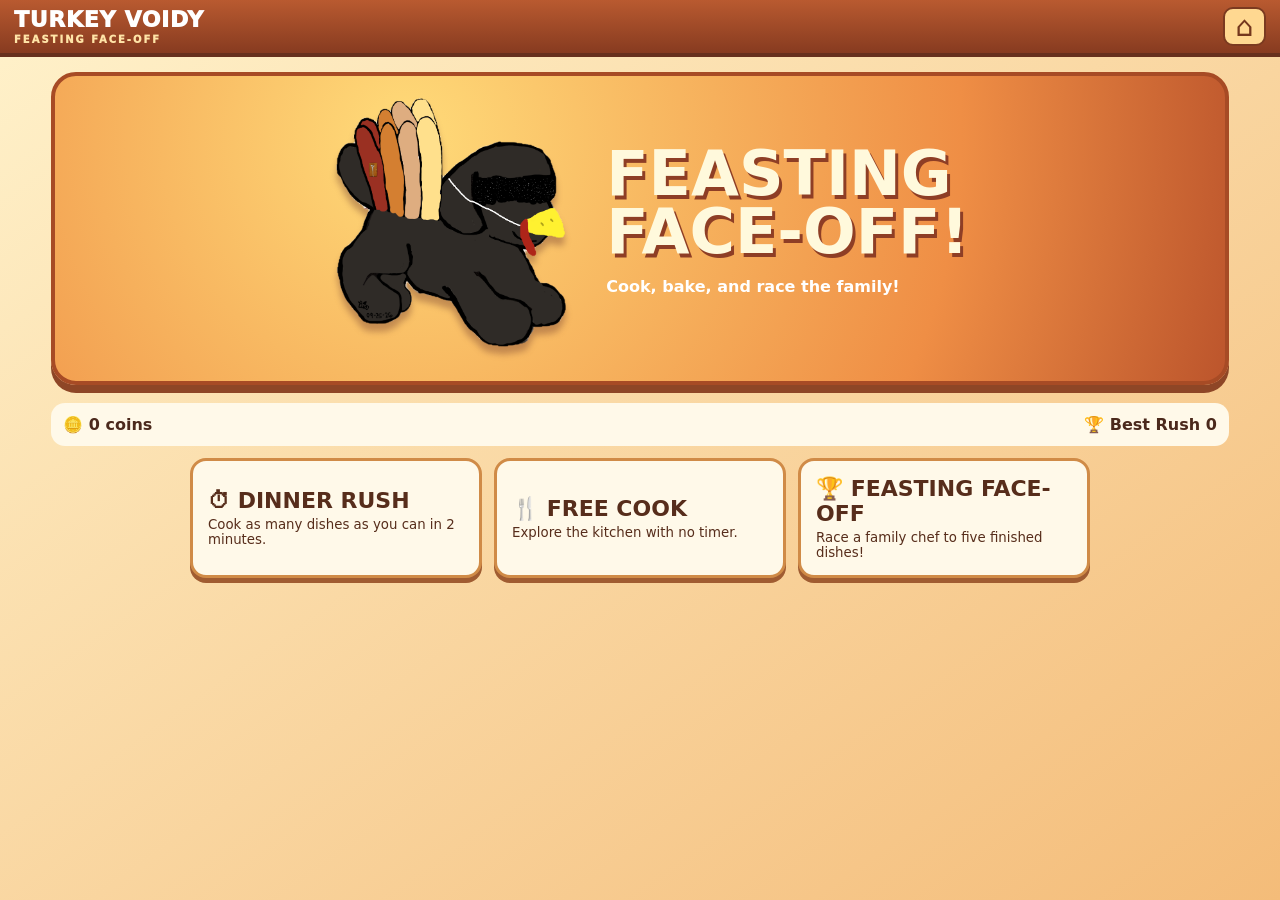
<file: index.html>
<!doctype html><html lang="en"><head><meta charset="utf-8"><meta name="viewport" content="width=device-width,initial-scale=1,viewport-fit=cover"><meta name="theme-color" content="#8b3f24"><title>Turkey Voidy: Feasting Face-Off</title><link rel="stylesheet" href="style.css?v=tapfix5"></head><body><main id="game"><header><div class="logo">TURKEY VOIDY <small>FEASTING FACE-OFF</small></div><button id="homeBtn" aria-label="Home">⌂</button></header><section id="home" class="screen"><div class="hero"><img src="Images/Turkey-Voidy-Dog.png" alt="Turkey Voidy"><div><h1>FEASTING<br>FACE-OFF!</h1><p>Cook, bake, and race the family!</p></div></div><div class="stats"><span>🪙 <b id="bank">0</b> coins</span><span>🏆 Best Rush <b id="best">0</b></span></div><div class="modeGrid"><button data-mode="rush"><b>⏱ DINNER RUSH</b><small>Cook as many dishes as you can in 2 minutes.</small></button><button data-mode="free"><b>🍴 FREE COOK</b><small>Explore the kitchen with no timer.</small></button><button data-mode="faceoff"><b>🏆 FEASTING FACE-OFF</b><small>Race a family chef to five finished dishes!</small></button></div></section><section id="play" class="screen" hidden><div class="hud"><div><small id="modeName">Dinner Rush</small><b id="clock">02:00</b></div><div><small>Completed</small><b id="plates">0</b></div><div><small>Earned</small><b id="earned">0</b></div></div><div id="rival" class="rival" hidden><img id="rivalPortrait" class="rivalPortrait" alt="Opponent"><span id="rivalName">Family chef</span><div class="bar"><div id="rivalBar"></div></div><b id="rivalScore">0/5</b></div><div class="orderTicket"><span id="order">Time to cook!</span><span id="stepLabel">PREP</span></div><div class="kitchen"><div class="wall"><div class="window"><div class="sun"></div><div class="hill"></div></div><div class="shelf"><span>🥣</span><span>🧂</span><span>🍯</span></div><div class="clockFace">🕒</div></div><div class="room"><div class="fridge appliance" id="fridge"><div class="fridgeTop">FRIDGE</div><div class="fridgeHandle"></div><span>❄</span></div><div class="oven appliance" id="oven"><div class="burners">● &nbsp; ●</div><div class="ovenPanel">OVEN <span id="ovenLight">●</span></div><button class="ovenDoor" id="ovenDoor" aria-label="Open oven"><span class="ovenWindow" id="ovenWindow">♨</span><span class="ovenHandle"></span></button></div><div class="chef" id="chef"><img src="Images/Turkey-Voidy-Dog.png" alt="Turkey Voidy" id="chefImg"><div class="speech" id="speech">Let's feast!</div></div></div><div class="worktop"><div class="counterEdge"></div><div class="workSurface"><div class="bowl" id="bowl">🥣</div><div class="board" id="board"><span id="dish">🍽️</span></div><div class="sparkles" id="sparkles"></div></div><div class="cabinet"><div></div><div></div><div></div></div></div></div><div class="controlPanel" id="controlPanel"><div id="instruction" class="instruction">Choose a recipe.</div><div class="progress"><div id="progressFill"></div></div><div id="actions" class="actions"></div><div id="ingredientTray" class="ingredientTray"></div></div><div id="recipeButtons" class="recipes" hidden></div><div class="foot"><button id="skipBtn" class="secondary" hidden>Choose recipe</button><button id="quitBtn" class="secondary">Finish session</button></div></section><section id="results" class="screen" hidden><div class="resultCard"><div class="resultIcon">🏆</div><h2 id="resultTitle">Feast Complete!</h2><p id="resultText"></p><div id="resultNumbers"></div><button id="againBtn" class="primary">Play again</button><button id="backBtn" class="secondary">Back to menu</button></div></section><div id="recipeModal" class="gameModal" hidden><div class="modalCard"><h2>Choose a Thanksgiving recipe</h2><div id="modalRecipes" class="modalRecipes"></div><button id="closeRecipes" class="secondary">Close</button></div></div><div id="showdown" class="showdown" hidden><div class="showdownStage"><div class="versusCharacters"><img id="showdownVoidy" src="Images/Turkey-Voidy-Dog.png" alt="Turkey Voidy"><img id="showdownRival" src="Images/brisket.png" alt="Brisket"></div><div class="versusNames"><span>Turkey Voidy</span><span>Brisket</span></div><div id="showdownMessage">Calculating winner...</div></div></div></main><script src="script.js?v=tapfix5"></script></body></html>
</file>
<file: style.css>
:root{font-family:system-ui,-apple-system,Segoe UI,sans-serif;color:#4b291c;background:#f8d9a4}*{box-sizing:border-box}body{margin:0;overflow-x:hidden}button{font:inherit;cursor:pointer;touch-action:manipulation}button:focus-visible{outline:3px solid #1676ef;outline-offset:2px}[hidden]{display:none!important}#game{width:100%;min-height:100dvh;background:linear-gradient(145deg,#fff2cb,#f4bc79);overflow:hidden}header{height:57px;display:flex;justify-content:space-between;align-items:center;padding:7px 14px;background:linear-gradient(#b95a30,#873b20);color:white;border-bottom:4px solid #67301d}.logo{font-size:clamp(15px,3vw,22px);font-weight:1000;letter-spacing:.7px;line-height:1}.logo small{display:block;font-size:10px;letter-spacing:2px;margin-top:4px;color:#ffe4a7}#homeBtn{background:#ffd891;border:2px solid #7b3a20;color:#74371d;border-radius:10px;width:43px;height:39px;font-size:28px}.screen{min-height:calc(100dvh - 57px);padding:12px max(12px,env(safe-area-inset-right)) 20px}.hero{display:flex;align-items:center;justify-content:center;gap:15px;border:4px solid #a74b25;border-radius:25px;background:radial-gradient(circle at 30% 20%,#ffdb79,#ef8e45 65%,#bc552c);min-height:35dvh;padding:12px;box-shadow:0 8px #8e4626}.hero img{width:min(40%,280px);max-height:34dvh;object-fit:contain;animation:bob 2.2s ease-in-out infinite;filter:drop-shadow(0 8px 3px #723b2d66)}.hero h1{font-size:clamp(27px,7vw,62px);line-height:.94;color:#fff9dc;text-shadow:3px 4px #8e3e25;margin:0}.hero p{font-weight:800;color:white}.stats{display:flex;justify-content:space-between;gap:10px;background:#fff9e9;border-radius:14px;margin:18px 0 12px;padding:12px;font-weight:750}.modeGrid{display:grid;gap:12px;max-width:900px;margin:auto}.modeGrid button{background:#fff9e9;border:3px solid #d08b47;box-shadow:0 5px #a05c31;border-radius:16px;padding:15px;text-align:left;color:#572d1b}.modeGrid b,.modeGrid small{display:block}.modeGrid b{font-size:clamp(16px,3vw,22px)}.modeGrid small{margin-top:4px}.hud{display:grid;grid-template-columns:1.2fr 1fr 1fr;gap:7px;max-width:1200px;margin:0 auto 7px}.hud>div{background:#fff9e9;border:2px solid #ca8543;border-radius:12px;text-align:center;padding:5px}.hud small,.hud b{display:block}.hud small{font-size:10px}.hud b{font-size:clamp(17px,4vw,25px)}.rival{max-width:1200px;margin:0 auto 7px;background:#f7c4a1;border:2px solid #be734b;border-radius:10px;padding:6px;display:flex;gap:8px;align-items:center;font-size:12px;font-weight:800}.bar{height:11px;border-radius:20px;background:#fff;flex:1;overflow:hidden}.bar>div{height:100%;width:0;background:#b23c3d;transition:width .4s}.orderTicket{max-width:1200px;margin:auto;display:flex;justify-content:space-between;align-items:center;background:#fff6db;border:2px dashed #b4783b;border-radius:12px 12px 0 0;padding:7px 12px;font-weight:900;gap:10px}.orderTicket span:last-child{background:#b95a30;color:white;border-radius:9px;padding:4px 9px;font-size:11px}.kitchen{height:clamp(275px,46dvh,620px);max-width:1200px;margin:auto;position:relative;border:4px solid #8d4a2a;border-top:0;border-radius:0 0 16px 16px;overflow:hidden;background:#e8b677;box-shadow:0 6px #9d5c37}.wall{height:53%;position:absolute;inset:0 0 auto;background:repeating-linear-gradient(0deg,transparent 0 43px,#d1a16c 44px 46px),repeating-linear-gradient(90deg,#f5d49d 0 100px,#f0c98d 100px 103px)}.window{position:absolute;left:30%;top:9%;width:30%;height:70%;border:9px solid #a76639;border-radius:12px;background:linear-gradient(#89d9f5 0 65%,#a5d27c 65%);overflow:hidden;box-shadow:inset 0 0 0 3px #f7d29a}.window:after{content:'';position:absolute;top:0;bottom:0;left:49%;border-left:7px solid #a76639}.sun{position:absolute;right:18%;top:13%;width:38px;height:38px;border-radius:50%;background:#fff2a5;box-shadow:0 0 30px #fff1a6}.hill{position:absolute;bottom:-25%;left:-10%;width:130%;height:50%;border-radius:50%;background:#6fa65b}.shelf{position:absolute;left:3%;top:15%;display:flex;gap:10px;font-size:clamp(15px,3vw,30px);border-bottom:8px solid #9b592e;padding:0 10px}.clockFace{position:absolute;right:5%;top:13%;font-size:clamp(24px,4vw,40px)}.room{position:absolute;inset:30% 0 0;background:linear-gradient(transparent 0 34%,#c98c5a 34% 36%,#ad663b 36%);pointer-events:none}.room>*{pointer-events:auto}.fridge{position:absolute;left:3%;bottom:19%;width:19%;height:77%;max-width:160px;background:linear-gradient(90deg,#c6e9eb,#f9ffff 40%,#b6d9dc);border:5px solid #6d9b9e;border-radius:13px;box-shadow:7px 6px #7b493b66;text-align:center;color:#487d83;font-weight:1000;cursor:pointer}.fridgeTop{font-size:clamp(9px,2vw,16px);padding:8px 0;border-bottom:4px solid #7ba9aa}.fridgeHandle{position:absolute;right:9%;top:39%;width:8px;height:29%;border-radius:10px;background:#729ca0}.fridge>span{position:absolute;bottom:10%;left:30%;font-size:30px}.oven{position:absolute;right:3%;bottom:16%;width:25%;height:66%;max-width:230px;border:5px solid #55545a;border-radius:12px;background:linear-gradient(100deg,#8b9299,#d8dce0 48%,#8a8e94);box-shadow:6px 6px #7b493b66}.burners{height:15%;background:#4b4d53;color:#27272b;text-align:center;letter-spacing:14px;font-size:17px}.ovenPanel{height:19%;padding:5px;text-align:center;font-weight:1000;font-size:clamp(9px,1.7vw,15px)}#ovenLight{color:#777}.oven.cooking #ovenLight{color:#f2431d;text-shadow:0 0 8px #ff6b2a}.ovenDoor{position:absolute;left:5%;bottom:5%;width:90%;height:58%;border:5px solid #44464c;border-radius:8px;background:linear-gradient(130deg,#343d48,#171d25);transition:transform .25s,filter .25s;transform-origin:bottom;overflow:hidden}.ovenDoor.open{transform:perspective(250px) rotateX(-55deg);filter:brightness(1.25)}.ovenWindow{display:flex;justify-content:center;align-items:center;width:100%;height:100%;color:#ffbb59;font-size:clamp(22px,5vw,50px);background:radial-gradient(circle,#9a5129,#232d38 70%)}.oven.cooking .ovenWindow{animation:glow 1s infinite alternate}.ovenHandle{position:absolute;left:10%;top:2px;width:80%;height:5px;background:#e4e7e9;border-radius:4px}.chef{position:absolute;bottom:12%;left:35%;width:30%;height:80%;display:flex;justify-content:center;align-items:flex-end}.chef img{max-width:100%;max-height:100%;object-fit:contain;filter:drop-shadow(0 5px 3px #4b2d2688);animation:bob 2.1s ease-in-out infinite}.chef.celebrate img{animation:celebrate .45s ease-in-out 3}.speech{position:absolute;top:2%;left:40%;min-width:105px;max-width:180px;border:2px solid #d4a06c;background:#fff9e8;padding:6px;border-radius:15px 15px 15px 2px;font-size:clamp(10px,1.8vw,14px);font-weight:850;text-align:center;box-shadow:0 3px #b77d4d}.worktop{position:absolute;bottom:0;left:21%;right:29%;height:35%;min-width:0}.counterEdge{height:13%;background:#edbf79;border:3px solid #9d5e34;border-radius:10px 10px 0 0}.workSurface{height:53%;background:linear-gradient(#ae6c41,#8a4c2c);display:flex;align-items:center;justify-content:space-around;position:relative}.bowl{font-size:clamp(24px,4.7vw,45px);filter:drop-shadow(2px 3px 2px #4a2d1d88)}.board{width:48%;height:83%;border:4px solid #d6a86d;border-radius:15px;background:linear-gradient(135deg,#f9d49a,#d8a16a);display:grid;place-items:center}.board span{font-size:clamp(27px,5vw,55px)}.cabinet{height:34%;background:#a45d32;display:flex;justify-content:space-around}.cabinet>div{width:29%;border:3px solid #743c24;background:#bb7846;border-radius:6px;position:relative}.cabinet>div:after{content:'';position:absolute;top:35%;right:10%;width:6px;height:17px;background:#f4cb81;border-radius:6px}.sparkles{position:absolute;inset:0;pointer-events:none}.sparkles.burst:after{content:'✦ ✨ ✦';position:absolute;left:20%;top:-40%;font-size:35px;animation:pop .7s forwards}.controlPanel{max-width:1200px;margin:9px auto 0;padding:10px;background:#fff4d8;border:3px solid #c98a4a;border-radius:16px}.instruction{text-align:center;font-weight:900;min-height:24px;font-size:clamp(12px,2.6vw,17px)}.progress{height:12px;background:#d8b88d;border-radius:15px;margin:9px 0;overflow:hidden}.progress>div{height:100%;width:0;background:linear-gradient(90deg,#83c960,#45a35d);transition:width .12s}.actions,.ingredientTray{display:flex;justify-content:center;gap:8px;flex-wrap:wrap}.actions button,.ingredientTray button,.recipes button,.primary,.secondary{border:2px solid #b77b40;border-radius:12px;padding:10px 14px;background:#ffe1a4;color:#57341f;font-weight:900;box-shadow:0 3px #a87949}.ingredientTray{margin-top:9px}.ingredientTray button{background:#fffaf0;min-width:80px}.ingredientTray button:active,.actions button:active{transform:scale(.96)}.ingredientTray .draggable{touch-action:none;user-select:none}.ingredientTray .draggable.dragging{opacity:.45}.recipes{max-width:1200px;margin:10px auto;display:grid;grid-template-columns:repeat(3,minmax(0,1fr));gap:7px}.recipes button{padding:9px 4px;font-size:clamp(10px,2vw,13px);background:#fff9e9}.recipes button.selected{background:#f7b95c;border-color:#a45525}.foot{display:flex;justify-content:center;gap:12px;margin:10px}.secondary{background:#ead0a6}.primary{background:#ac4c2a;color:white}.resultCard{max-width:560px;margin:8vh auto 0;text-align:center;border:4px solid #b9753a;border-radius:24px;background:#fff8e9;padding:25px}.resultIcon{font-size:60px}.resultCard h2{font-size:clamp(24px,5vw,35px)}#resultNumbers{font-weight:900;margin:22px}.resultCard button{width:100%;margin-top:10px;padding:14px;border-radius:12px;font-weight:900}@keyframes bob{0%,100%{transform:translateY(0)}50%{transform:translateY(-7px)}}@keyframes celebrate{0%,100%{transform:translateY(0) rotate(0)}50%{transform:translateY(-16px) rotate(8deg)}}@keyframes glow{from{filter:brightness(.8)}to{filter:brightness(1.5)}}@keyframes pop{from{opacity:0;transform:translateY(15px) scale(.4)}to{opacity:1;transform:translateY(-15px) scale(1.2)}}@media(min-width:850px){.screen{padding:15px 4vw}.kitchen{height:min(60dvh,650px)}.modeGrid{grid-template-columns:repeat(3,1fr)}.hero{min-height:270px}}@media(max-width:400px){.kitchen{height:42dvh;min-height:270px}.chef{left:33%;width:34%}.worktop{left:21%;right:28%}.speech{left:24%;top:-5%}.oven{right:1%;width:27%}.fridge{left:1%;width:21%}.recipes{grid-template-columns:repeat(2,minmax(0,1fr))}}@media(max-height:650px){.kitchen{height:44dvh;min-height:230px}.screen{padding-top:6px}.controlPanel{padding:6px}}

/* Family competitor artwork and touch-friendly oven interaction */
.rivalPortrait{width:38px;height:38px;object-fit:contain;background:#fff7e7;border:2px solid #b87b48;border-radius:50%;flex-shrink:0}.readyToDrag{cursor:grab;touch-action:none;filter:drop-shadow(0 0 9px #fff0a0)}.ovenDoor{touch-action:manipulation}.kitchen{user-select:none;-webkit-user-select:none}@media(min-width:700px){.kitchen{height:min(60dvh,650px)}}

/* Full-viewport gameplay. Menu and results retain their original layouts. */
html,body{width:100%;height:100%;margin:0}
body:has(#play:not([hidden])){overflow:hidden}
body:has(#play:not([hidden])) header{display:none}
#play:not([hidden]){
 position:fixed;inset:0;width:100vw;height:100dvh;max-width:none;
 display:flex;flex-direction:column;gap:0;overflow:hidden;
 padding:max(3px,env(safe-area-inset-top)) max(4px,env(safe-area-inset-right)) max(4px,env(safe-area-inset-bottom)) max(4px,env(safe-area-inset-left));
 background:#f5c98e;z-index:20;
}
#play .hud{flex:none;width:100%;max-width:none;margin:0 0 3px;gap:4px}
#play .hud>div{padding:2px 3px;border-radius:8px}
#play .hud small{font-size:9px}
#play .hud b{font-size:clamp(15px,4.6vw,23px)}
#play .rival{flex:none;width:100%;max-width:none;margin:0 0 3px;padding:3px 5px}
#play .orderTicket{flex:none;width:100%;max-width:none;border-radius:9px 9px 0 0;padding:5px 8px;font-size:clamp(12px,3.4vw,18px)}
#play .kitchen{flex:1 1 0;min-height:0!important;max-width:none;width:100%;height:auto!important;max-height:none!important;margin:0;border-width:3px;box-shadow:none}
#play .controlPanel{flex:none;width:100%;max-width:none;margin:3px 0 0;padding:5px 6px;border-width:2px;border-radius:9px}
#play .instruction{min-height:0;font-size:clamp(11px,3vw,16px);line-height:1.2}
#play .progress{margin:4px 0;height:8px}
#play .actions button,#play .ingredientTray button{padding:6px 10px;font-size:clamp(11px,3vw,15px);min-height:32px}
#play .ingredientTray{margin-top:4px}
#play .recipes{flex:none;width:100%;max-width:none;margin:3px 0;gap:3px}
#play .recipes button{padding:5px 2px;font-size:clamp(10px,2.5vw,13px)}
#play .foot{flex:none;margin:3px 0 0;gap:6px}
#play .foot button{padding:5px 14px;min-height:29px;font-size:12px}
#play .room{inset:25% 0 0}
#play .chef{z-index:6;bottom:0;left:30%;width:40%;height:69%;pointer-events:none}
#play .chef img{max-height:100%;max-width:100%;object-position:bottom;filter:drop-shadow(0 5px 4px #3d241a99)}
#play .speech{left:26%;top:1%;z-index:7}
#play .worktop{z-index:4;pointer-events:none;bottom:0;height:32%}
#play .worktop .board,#play .worktop #dish{pointer-events:auto}
#play .oven,#play .fridge{z-index:5}
#play .wall{height:55%}
#play .fridge{height:69%;bottom:12%}
#play .oven{height:61%;bottom:10%}
@media(max-width:450px){
 #play .chef{left:27%;width:46%;height:69%}
 #play .worktop{left:19%;right:26%}
 #play .speech{top:0;left:20%;max-width:125px}
}
@media(max-height:620px){
 #play .hud small{font-size:8px}
 #play .hud b{font-size:15px}
 #play .controlPanel{padding:3px}
 #play .foot button{min-height:24px;padding:3px 9px}
 #play .recipes button{padding:3px}
}
/* Position Turkey Voidy ON the countertop, clear of the prep board. */
#play .chef,
#play .chef.celebrate {
  left: 24%;
  bottom: 29%;
  width: 24%;
  height: 27%;
  z-index: 7;
  align-items: flex-end;
  pointer-events: none;
}
#play .chef img { width:100%;height:100%;object-fit:contain;object-position:center bottom; }
#play .speech {left: 55%;top: -18%;max-width:130px;}
@media(max-width:450px){
  #play .chef,#play .chef.celebrate {left:24%;bottom:29%;width:24%;height:27%;}
  #play .speech {left:40%;top:-22%;}
}

/* Dinner Rush and Face-Off: full kitchen with instructions spoken by Voidy */
body.compactCooking #play .controlPanel{position:absolute;left:50%;bottom:43px;transform:translateX(-50%);z-index:15;width:min(96%,540px);background:transparent;border:0;box-shadow:none;padding:0;pointer-events:none}
body.compactCooking #play .instruction{display:none}
body.compactCooking #play .progress{display:none}
body.compactCooking #play .actions,body.compactCooking #play .ingredientTray{pointer-events:auto;display:flex;justify-content:center;gap:6px;flex-wrap:wrap}
body.compactCooking #play .actions button,body.compactCooking #play .ingredientTray button{background:#ffe4a6;border:2px solid #a05b2c;box-shadow:0 3px #713f23;border-radius:12px;font-size:13px;padding:8px 13px}
body.compactCooking #play .foot{position:absolute;right:7px;top:83px;z-index:16}
body.compactCooking #play .foot button{font-size:10px;padding:5px 8px;opacity:.9}
body.compactCooking #play .kitchen{margin-bottom:0}
body.compactCooking #play .speech{font-size:clamp(11px,3vw,15px);max-width:min(50vw,210px);min-width:115px;line-height:1.25;padding:7px}
#play .recipes{display:none!important}
#play .foot{flex-shrink:0}
.gameModal[hidden],.showdown[hidden]{display:none!important}
.gameModal{position:fixed;inset:0;z-index:100;background:#21150fbd;display:grid;place-items:center;padding:16px}
.modalCard{width:min(95vw,450px);max-height:88dvh;overflow:auto;background:linear-gradient(#fff2d5,#f5bd78);border:4px solid #a75c2e;border-radius:23px;padding:18px;box-shadow:0 12px 30px #2e1609a8;text-align:center}
.modalCard h2{margin:0 0 15px;font-size:clamp(19px,5vw,26px);color:#69351b}
.modalRecipes{display:grid;grid-template-columns:1fr 1fr;gap:9px;margin-bottom:16px}
.modalRecipes button{border:2px solid #a85c2f;background:#fff8e7;color:#5a301b;border-radius:12px;padding:15px 5px;font-weight:850;font-size:clamp(12px,3vw,16px)}
.modalCard #closeRecipes{width:100%}
.showdown{position:fixed;inset:0;z-index:120;background:#080506;display:grid;place-items:center;overflow:hidden;color:#fff}
.showdownStage{width:100%;display:flex;flex-direction:column;align-items:center;gap:22px;padding:20px}
.versusCharacters{display:flex;align-items:end;justify-content:center;gap:min(5vw,35px);width:100%;height:min(44dvh,340px)}
.versusCharacters img{width:43%;height:100%;object-fit:contain;filter:drop-shadow(0 10px 8px #0008)}
.versusNames{display:flex;justify-content:space-around;width:100%;font-weight:900;font-size:clamp(15px,4vw,25px);color:#ffdc9d}
#showdownMessage{font-weight:1000;text-align:center;font-size:clamp(27px,8vw,52px);text-shadow:0 3px 12px #000}
.showdown.entering{animation:fadeBlackIn .45s both}
.showdown.entering .versusCharacters img:first-child{animation:slideVoidy .85s .45s both}
.showdown.entering .versusCharacters img:last-child{animation:slideBrisket .85s .45s both}
.showdown.reveal{animation:fadeBlackIn .5s both}
.showdown.reveal .versusCharacters,.showdown.reveal .versusNames{display:none}
.showdown.reveal #showdownMessage{animation:winnerPop .5s both}
.showdown.leaving{animation:fadeBlackOut .65s both}
@keyframes fadeBlackIn{from{opacity:0}to{opacity:1}}
@keyframes fadeBlackOut{from{opacity:1}to{opacity:0}}
@keyframes slideVoidy{from{transform:translateX(-110vw)}to{transform:translateX(0)}}
@keyframes slideBrisket{from{transform:translateX(110vw)}to{transform:translateX(0)}}
@keyframes winnerPop{from{opacity:0;transform:scale(.7)}to{opacity:1;transform:scale(1)}}

/* Hands-on kitchen: ingredients live in the counter bowl; no floating action blips. */
#play .controlPanel{display:none!important}
#play .kitchen{flex:1 1 auto;min-height:0}
#play .bowl{position:relative;display:flex;align-items:center;justify-content:center}
#play .bowl.hasIngredient{background:#fff1c680;border-radius:50%;outline:2px dashed #ffda7d}
#play .counterIngredient{display:grid;place-items:center;width:100%;height:100%;font-size:clamp(28px,8vw,49px);cursor:grab;touch-action:none;user-select:none;filter:drop-shadow(0 3px 3px #0005)}
#play .counterIngredient:active{cursor:grabbing}
.ingredientGhost{position:fixed;z-index:999;pointer-events:none;transform:translate(-50%,-50%) scale(1.2);font-size:clamp(35px,10vw,60px);filter:drop-shadow(0 5px 5px #0007)}
#play .board.dropTarget{outline:4px solid #77d35a;box-shadow:0 0 16px #88ff72}
#play .board{cursor:pointer;touch-action:manipulation}
#play .speech{z-index:20}
#play .foot{position:absolute;top:83px;right:7px;bottom:auto;z-index:25}
#play .foot button{font-size:10px;padding:5px 8px;opacity:.9}

/* Touch drag fix: the countertop used to swallow pointer events. */
#play .worktop{pointer-events:none}
#play .workSurface{pointer-events:none}
#play #bowl,#play #board,#play #dish,#play .counterIngredient{pointer-events:auto!important}
#play #bowl{position:relative;z-index:10;min-width:46px;min-height:55px;touch-action:none}
#play .counterIngredient{touch-action:none!important;cursor:grab;display:flex;align-items:center;justify-content:center;min-width:48px;min-height:48px}
#play #board{position:relative;z-index:9;touch-action:manipulation}
#play .controlPanel,#play #actions,#play #ingredientTray{display:none!important}

/* FIX: allow the board, food and ingredient to receive real pointer events.
   Previously the entire counter surface disabled hit testing. */
#play .worktop{pointer-events:auto!important}
#play .workSurface{pointer-events:auto!important}
#play #bowl,#play #board,#play #dish,#play .counterIngredient{pointer-events:auto!important}
#play #dish{display:inline-grid;place-items:center;min-width:45px;min-height:45px;touch-action:none!important;user-select:none;cursor:grab}
#play #board{touch-action:none!important;user-select:none}
#play #bowl,#play .counterIngredient{touch-action:none!important;user-select:none}
#play .chef,#play .chef img{pointer-events:none!important}
#play .oven.dropTarget{outline:5px solid #8bef6e;filter:brightness(1.15)}
.foodDragGhost{position:fixed;z-index:10000;pointer-events:none;transform:translate(-50%,-50%);font-size:54px;filter:drop-shadow(0 5px 6px #0008)}

/* Simple tap-to-move ingredient button: no dragging required. */
#play .tapIngredient{appearance:none;border:2px solid #9d592b;border-radius:50%;background:#ffe3a0;box-shadow:0 3px #965c37;padding:3px;min-width:52px;min-height:52px;font-size:32px;touch-action:manipulation!important;cursor:pointer;pointer-events:auto!important;position:relative;z-index:30}
#play .tapIngredient:active{transform:scale(.93)}
</file>
